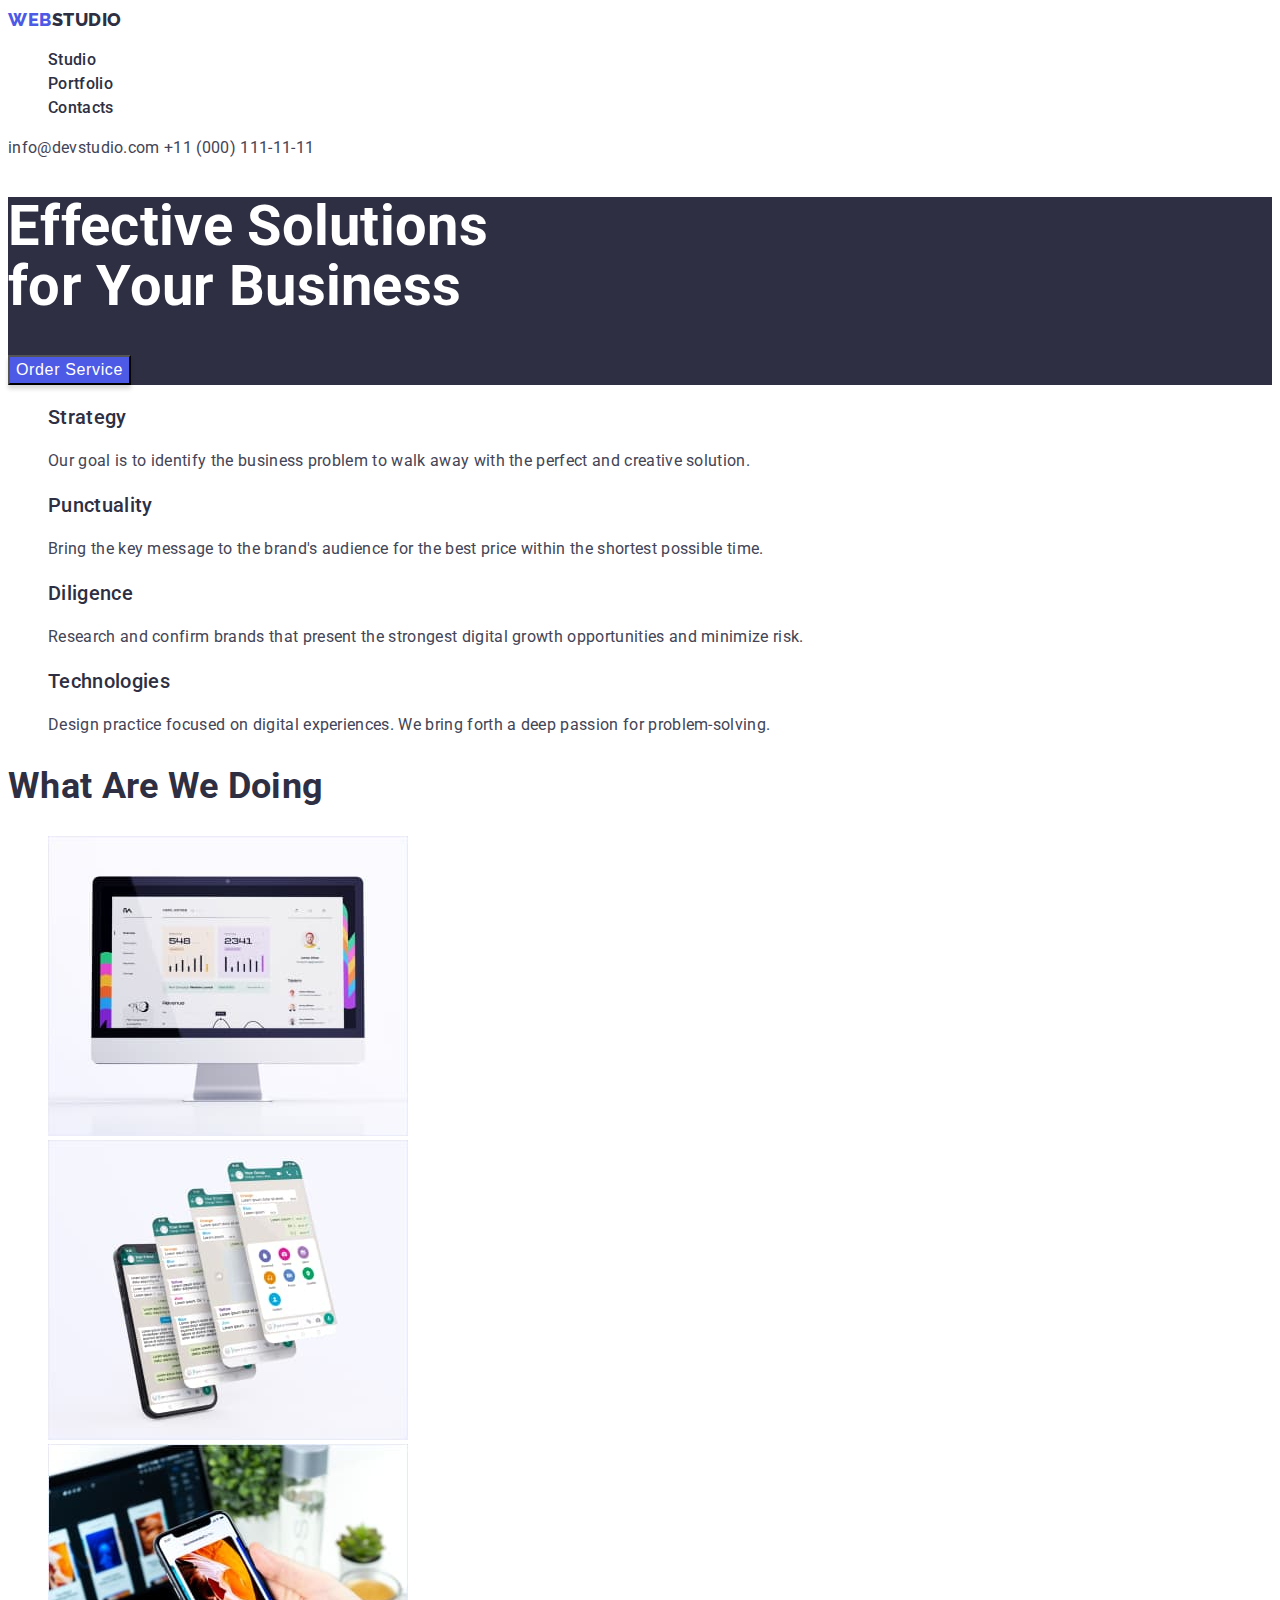
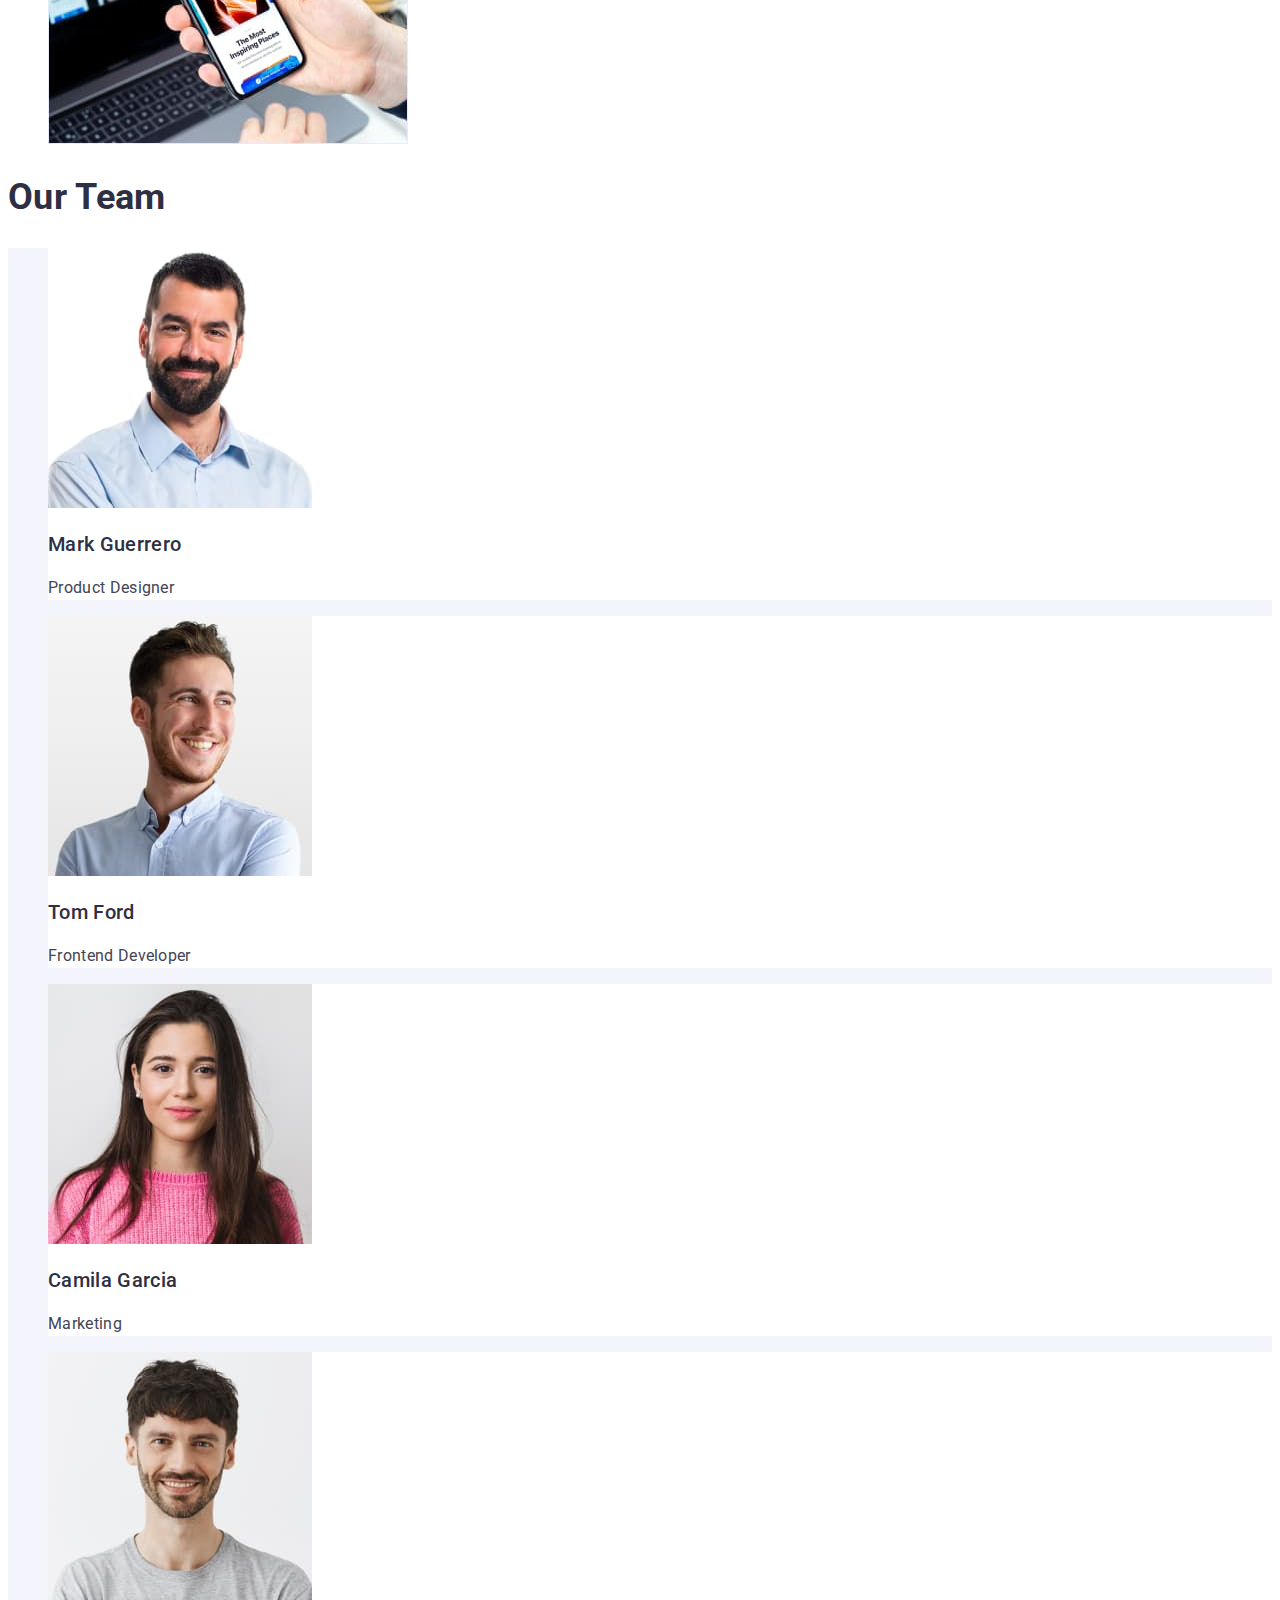
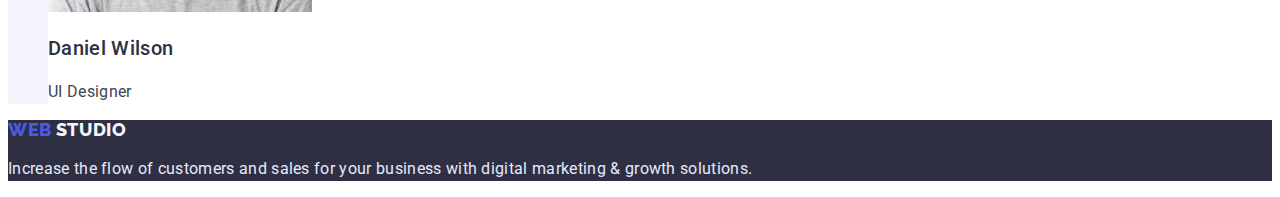
<file: index.html>
<!DOCTYPE html>
<html lang="en">
<head>
    <meta charset="UTF-8">
    <meta http-equiv="X-UA-Compatible" content="IE=edge">
    <meta name="viewport" content="width=device-width, initial-scale=1.0">
    <title>Web Studio</title>
    <link rel="preconnect" href="https://fonts.googleapis.com">
    <link rel="preconnect" href="https://fonts.gstatic.com" crossorigin>
    <link href="https://fonts.googleapis.com/css2?family=Raleway:wght@800&family=Roboto:wght@400;500;700&display=swap" rel="stylesheet">
    <link rel="stylesheet" href="./css/styles.css">
</head>
<body>
    <!-- HEADER -->
    <header class="page-header">
        <nav class="page-nav">
            <a class="logo link" href="./index.html">
                <span class="header-logo-first-word">Web</span><span class="header-logo-second-word">Studio</span></a>
                <ul class="menu-list list">
                    <li class="menu-item">
                        <a class="menu-link link" href="./index.html">Studio</a></li>
                    <li class="menu-item">
                        <a class="menu-link link" href="./portfolio.html">Portfolio</a></li>
                    <li class="menu-item">
                        <a class="menu-link link" href="./index.html">Contacts</a></li>
                </ul>
        </nav>
            <address>
                    <a class="contact-mail link" href="mailto:info@devstudio.com">info@devstudio.com</a>
                    <a class="contact-phone-number link" href="tel:+110001111111">+11 (000) 111-11-11</a>
            </address>
    </header>

<main>
    <!-- Hero -->
    <section class="hero">
            <h1 class="main-title">Effective Solutions <br/> for Your Business</h1>
            <button class="modal-btn" type="button">Order Service</button>
    </section >
    
<!-- Feature -->
    <section class="features">
        <ul class="feature-list list">  
            <li class="feature-item">
                <h3 class="secondary-title list">Strategy</h3>
                <p class="section-description section-description-theme-light">Our goal is to identify the business problem to walk away with the perfect and creative solution. </p>
            </li>
            <li class="feature-item">
                <h3 class="secondary-title list">Punctuality</h3>
                <p class="section-description section-description-theme-light">Bring the key message to the brand's audience for the best price within the shortest possible time. </p>
            </li>
            <li class="feature-item">
                <h3 class="secondary-title list">Diligence</h3>
                <p class="section-description section-description-theme-light">Research and confirm brands that present the strongest digital growth opportunities and minimize risk. </p>
            </li>
            <li class="feature-item">
                <h3 class="secondary-title list">Technologies</h3>
                <p  class="section-description section-description-theme-light">Design practice focused on digital experiences. We bring forth a deep passion for problem-solving. </p>
            </li>
        </ul>
    </section>
<!-- What we are doing -->
    <section class="work">
        <h2 class="work-title">What are we doing</h2>
        <ul class="work-list list">
            <li class="work-item"><img src="./images'/webprogram.jpg" alt="Website" width="360" ></li>
            <li class="work-item"><img src="./images'/mobileapp.jpg" alt="Messenger" width="360"></li>
            <li class="work-item"><img src="./images'/mobilesite.jpg" alt="Application" width="360"></li>
        </ul>
    </section>
<!-- Team -->
    <section class="team">
        <h2 class="work-title">Our Team</h2>
        <ul class="card-group list">
            <li class="card-body">
                <img src="./images'/markguerrero.jpg" alt="" width="264">
                <h3 class="secondary-title" >Mark Guerrero</h3>
                <p class="section-description">Product Designer</p>
            </li>
            <li class="card-body">
                <img src="./images'/tomford.jpg" alt="" width="264">
                <h3 class="secondary-title" >Tom Ford</h3>
                <p class="section-description">Frontend Developer</p>
            </li>
            <li class="card-body">
                <img src="./images'/camilagarcia.jpg" alt="" width="264">
                <h3 class="secondary-title" >Camila Garcia</h3>
                <p class="section-description">Marketing</p>
            </li>
            <li class="card-body">
                <img src="./images'/danielwilson.jpg" alt="" width="264">
                <h3 class="secondary-title" >Daniel Wilson</h3>
                <p class="section-description">UI Designer</p>
            </li>
        </ul>
    </section>
</main>
<!-- Footer -->
<footer class="footer">
    <a class="logo link" href="./index.html"><span class="footer-logo-first-word">Web</span>
        <span class="footer-logo-second-word">Studio</span></a>
    <p class="section-description section-description-theme-dark">Increase the flow of customers and sales for your business with digital marketing & growth solutions.</p>
</footer>
</body>
</html>
</file>
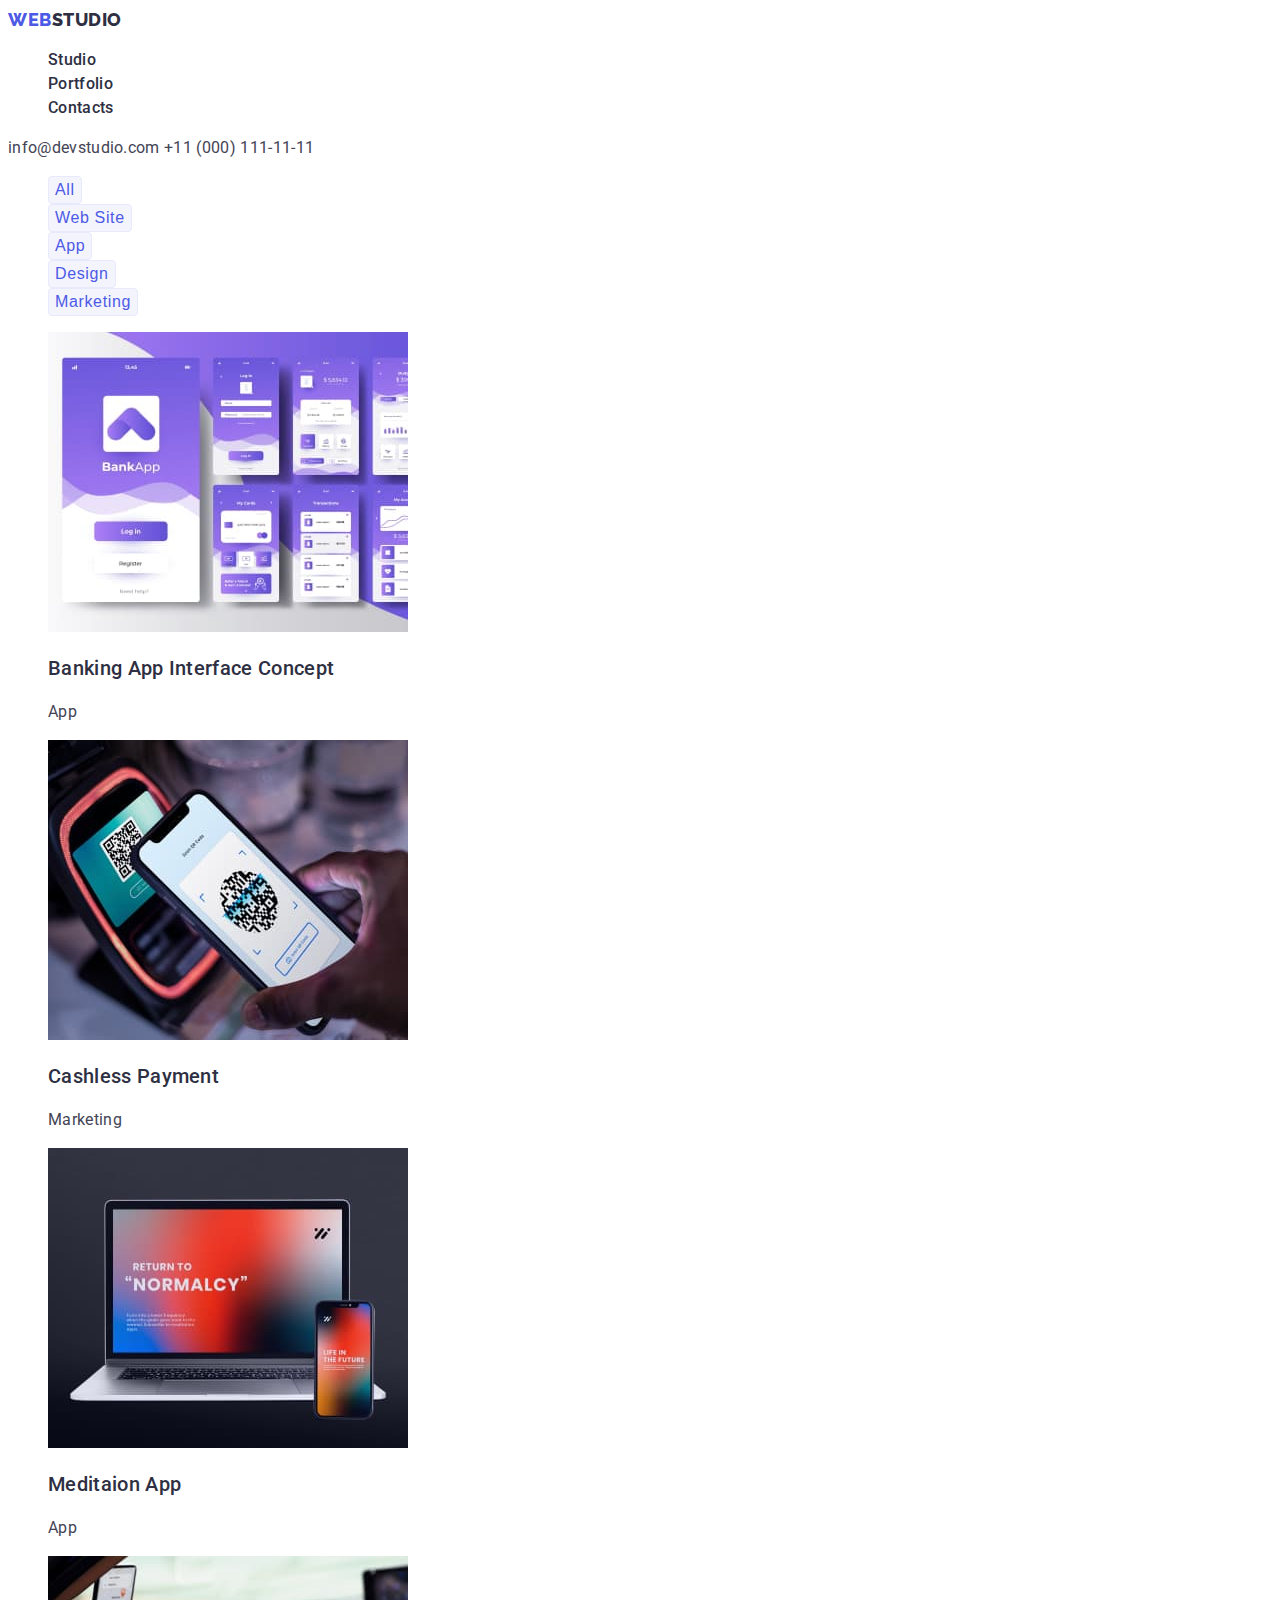
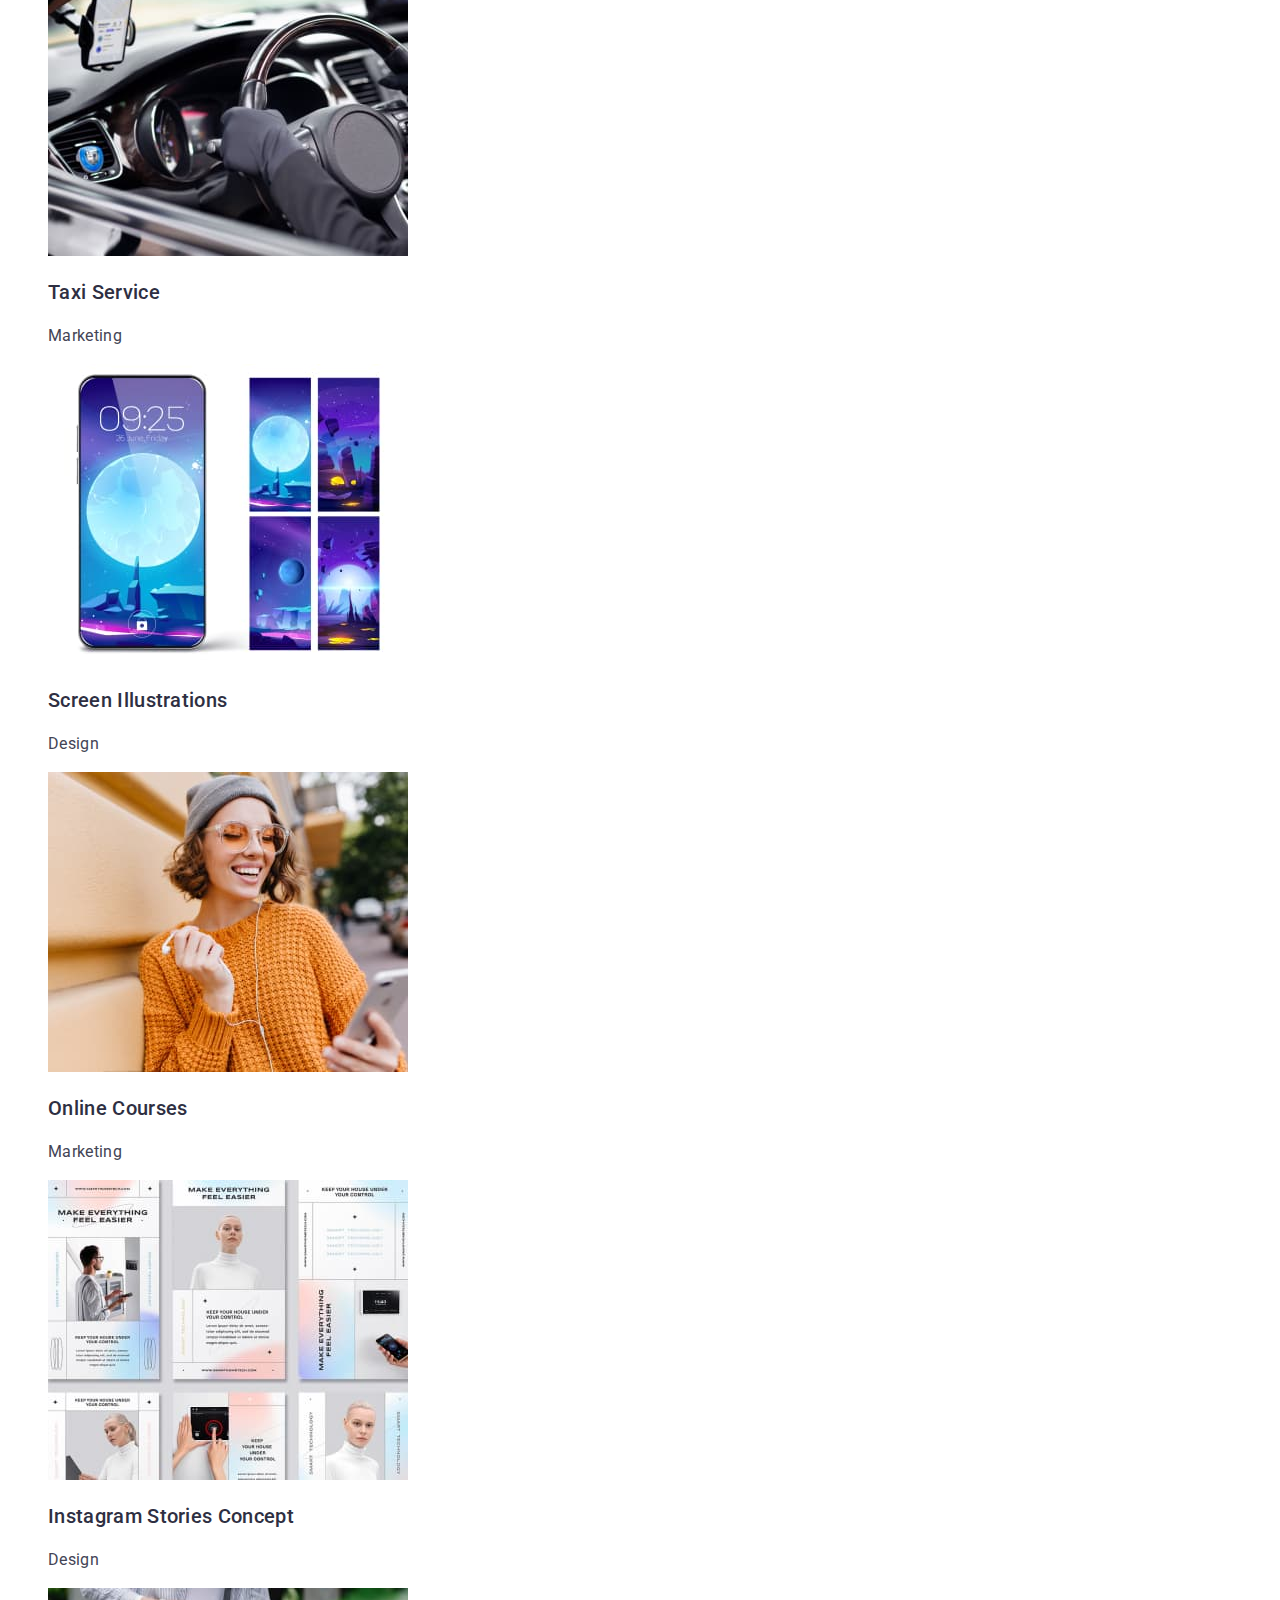
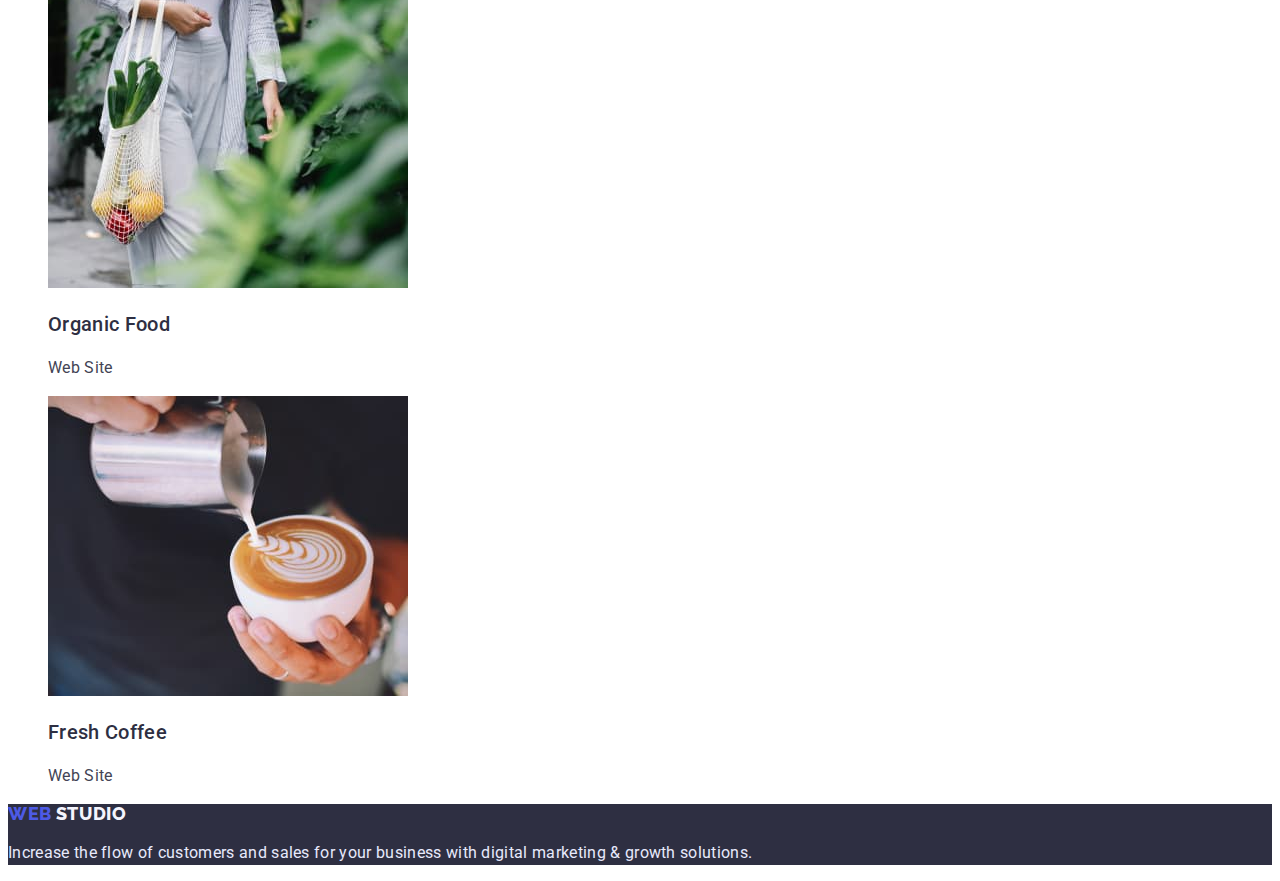
<file: portfolio.html>
<!DOCTYPE html>
<html lang="en">
<head>
    <meta charset="UTF-8">
    <meta http-equiv="X-UA-Compatible" content="IE=edge">
    <meta name="viewport" content="width=device-width, initial-scale=1.0">
    <title>Web Studio</title>
    <link rel="preconnect" href="https://fonts.googleapis.com">
    <link rel="preconnect" href="https://fonts.gstatic.com" crossorigin>
    <link href="https://fonts.googleapis.com/css2?family=Raleway:wght@800&family=Roboto:wght@400;500;700&display=swap" rel="stylesheet">
    <link rel="stylesheet" href="./css/styles.css">
</head>
<body>
<!-- HEADER -->
<header class="page header">
    <nav class="page-nav">
        <a class="logo link" href="./index.html">
            <span class="header-logo-first-word">Web</span><span class="header-logo-second-word">Studio</span></a>
            <ul class="menu-list list" >
            <li class="menu-item" >
                <a class="menu-link link" href="./index.html">Studio</a></li>
            <li class="menu-item">
                <a class="menu-link link" href="./index.html">Portfolio</a></li>
            <li class="menu-item">
                <a class="menu-link link" href="./index.html">Contacts</a></li>
        </ul>
    </nav>
    <address>
        <a class="contact-mail link" href="mailto:info@devstudio.com">info@devstudio.com</a>
        <a class="contact-phone-number link" href="tel:+110001111111">+11 (000) 111-11-11</a>
    </address>
</header>

<main>
    <!-- HERO -->
    <section class="" >
        <ul class="btn-list list">
            <li class="btn-item" >
                <button class="filter-btn" type="button">All</button>
            </li>
            <li class="btn-item" >
                <button class="filter-btn" type="button">Web Site</button>
            </li>
            <li class="btn-item" >
                <button class="filter-btn" type="button">App</button>
            </li>
            <li class="btn-item" >
                <button class="filter-btn" type="button">Design</button>
            </li>
            <li class="btn-item" >
                <button class="filter-btn" type="button">Marketing</button>
            </li>
        </ul>
        <ul class="portfolio-list list">
            <li class="work-item"><img src="./images'/bankingapp.jpg" alt="" width="360">
                <h3 class="secondary-title">Banking App Interface Concept</h3>
                <p class="section-description">App</p>
            </li>
            <li class="work-item"><img src="./images'/cashlesspayment.jpg" alt="" width="360">
                <h3 class="secondary-title">Cashless Payment</h3>
                <p class="section-description">Marketing</p>
            </li>
            <li class="work-item"><img src="./images'/meditaionapp.jpg" alt="" width="360">
                <h3 class="secondary-title">Meditaion App</h3>
                <p class="section-description">App</p>
            </li>
            <li class="work-item"><img src="./images'/taxiservice.jpg" alt="" width="360">
                <h3 class="secondary-title">Taxi Service</h3>
                <p class="section-description">Marketing</p>
            </li>
            <li class="work-item"><img src="./images'/screenillustrations.jpg" alt="" width="360">
                <h3 class="secondary-title" >Screen Illustrations</h3>
                <p class="section-description">Design</p>
            </li>
            <li class="work-item"><img src="./images'/onlinecourses.jpg" alt="" width="360">
                <h3 class="secondary-title">Online Courses</h3>
                <p class="section-description">Marketing</p>
            </li>
            <li class="work-item"><img src="./images'/instagramstories.jpg" alt="" width="360">
                <h3 class="secondary-title">Instagram Stories Concept</h3>
                <p class="section-description">Design</p>
            </li>
            <li class="work-item"><img src="./images'/organicfood.jpg" alt="" width="360">
                <h3 class="secondary-title">Organic Food</h3>
                <p class="section-description">Web Site</p>
            </li>                
            <li class="work-item"><img src="./images'/freshcoffee.jpg" alt="" width="360">
                <h3 class="secondary-title">Fresh Coffee</h3>
                <p class="section-description">Web Site</p>
            </li>
        </ul>
    </section>
</main>
<!-- Footer -->
<footer class="footer">
    <a class="logo link" href="./index.html"><span class="footer-logo-first-word">Web</span>
        <span class="footer-logo-second-word">Studio</span></a>
    <p class="section-description section-description-theme-dark">Increase the flow of customers and sales for your business with digital marketing & growth solutions.</p>
</footer>
</body>
</html>
</file>
<file: css/styles.css>
:root {
    --primary-font:'Roboto', sans-serif; 
    --primary-text-color: #2E2F42;
    --secondary-text-color: #434455;
}

.list {
    list-style: none;
}

.link {
    text-decoration: none;
}

body {
    font-family: var(--primary-font);
    letter-spacing: 0.02em;   
}

/* ===============COMPONENTS============ */
.logo{
    text-transform: uppercase;
} 

.main-title {
    font-weight: 700;
    font-size: 56px;
    line-height: 1.07;
    color: #FFFFFF;
}
    
.secondary-title {
    font-weight: 500;
    font-size: 20px;
    line-height: 1.2;
    color: var(--primary-text-color);
}
    
.section-description {
    font-weight: 400;
    font-size: 16px;
    line-height: 1.5;
    color: var(--secondary-text-color)
}

.section-description-theme-light {
        color: var(--secondary-text-color)
}

.section-description-theme-dark {
    color:  #E7E9FC;
}

.card-group {
    background: #F4F4FD;
}

.card-body {
    color: var(--secondary-text-color);
    background : #FFFFFF;

}

span.header-logo-first-word {
    font-family: 'Raleway';
    font-weight: 800;
    font-size: 18px;
    line-height: 1.33;
    letter-spacing: 0.03em;
    color: #4D5AE5;
}

span.header-logo-second-word {
    font-family: 'Raleway';
    font-weight: 800;
    font-size: 18px;
    line-height: 1.33;
    letter-spacing: 0.03em;
    color: var(--primary-text-color);
}

/* ===============/COMPONENTS=========== */

/* ===============HEADER============ */
.menu-link {
    font-weight: 500;
    font-size: 16px;
    line-height: 1.5;
    color: var(--primary-text-color);
}

.menu-link:hover,
.menu-link:focus,
.menu-link:active {
    color: #4D5AE5;
}

.contact-mail {
    font-style: normal;
    font-weight: 400;
    font-size: 16px;
    line-height: 1.5;
    color: var(--secondary-text-color);
}

.contact-mail:hover ,
.contact-mail:focus {
    color: #4D5AE5;
}

.contact-phone-number {
    font-style: normal;
    font-weight: 400;
    font-size: 16px;
    line-height: 1.5;
    color: var(--secondary-text-color);
}

.contact-phone-number:hover ,
.contact-phone-number:focus {
    color: #4D5AE5;
}
/* =============/HEADER============= */

/* ===============HERO ==============*/

.hero {
    background: #2E2F42;
}

.modal-btn {
    font-weight: 500;
    font-size: 16px;
    line-height: 1.5;
    letter-spacing: 0.04em;
    cursor: pointer;
    background: #4D5AE5 ;
    box-shadow: 0px 4px 4px rgba(0, 0, 0, 0.15);
    color: #FFFFFF;
}


/* ==================/HERO=============== */

/* =================WHAT WE ARE DOING========== */

.work-title {
    font-weight: 700;
    font-size: 36px;
    line-height: 1.11;
    text-transform: capitalize;
    color: var(--primary-text-color);
}  

/* ================/WHAT WE ARE DOING=========== */

/* =============FOOTER============== */

.footer {
    background: #2E2F42;
}

span.footer-logo-first-word {
    font-family: 'Raleway';
    font-weight: 800;
    font-size: 18px;
    line-height: 1.16;
    letter-spacing: 0.03em;
    color: #4D5AE5;
}
span.footer-logo-second-word {
    font-family: 'Raleway';
    font-weight: 800;
    font-size: 18px;
    line-height: 1.16;
    letter-spacing: 0.03em;
    color: #F4F4FD;
}
/* =============PORTFOLIO HERO=========== */

.filter-btn {
    font-weight: 500;
    font-size: 16px;
    line-height: 1.5;
    letter-spacing: 0.04em;
    color: #4D5AE5;
    background: #F4F4FD;
    border: 1px solid #E7E9FC;
    border-radius: 4px;
}

.filter-btn:hover ,
.filter-btn:focus {
    color: #FFFFFF;
    background: #404BBF;
}
</file>
